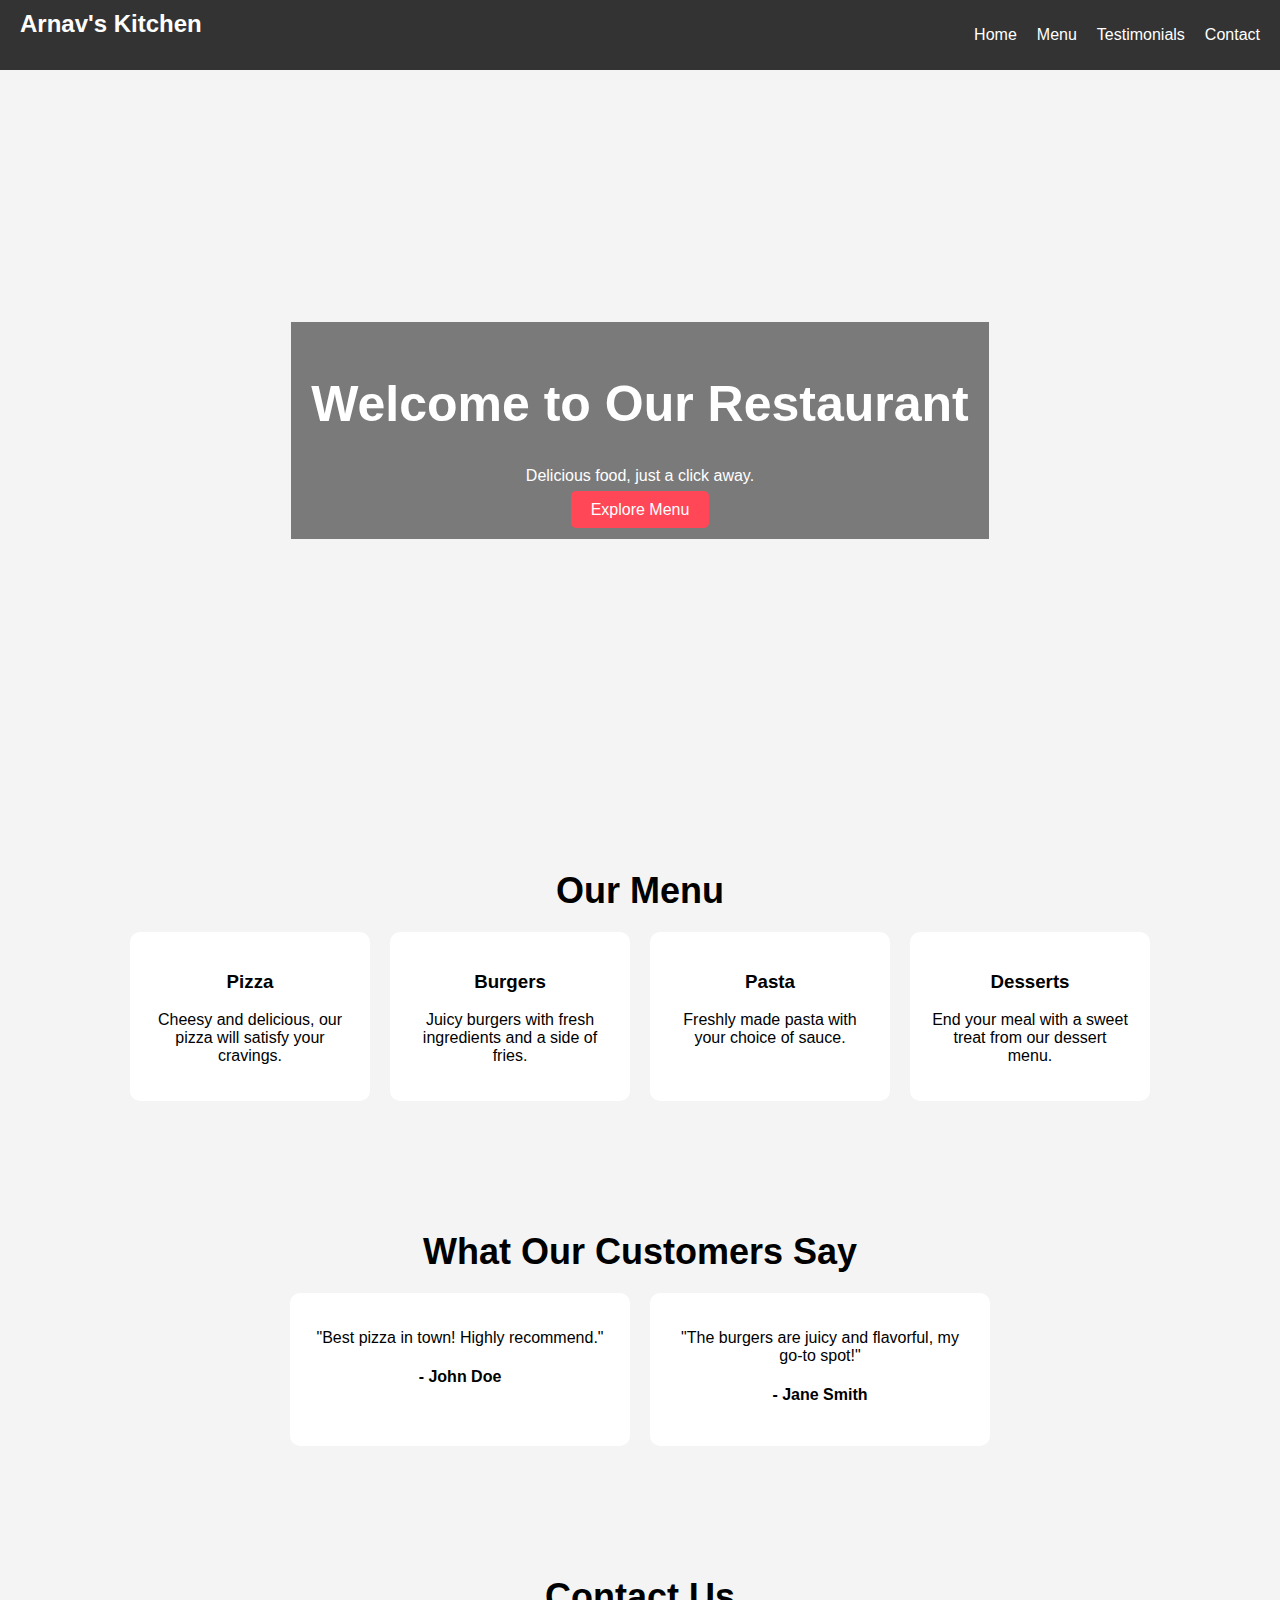
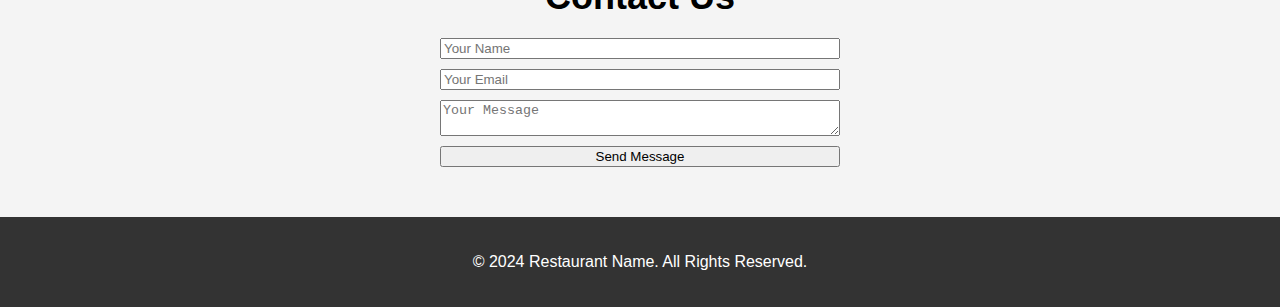
<file: Level1/Task1/index.html>
<!DOCTYPE html>
<html lang="en">
<head>
    <meta charset="UTF-8">
    <meta name="viewport" content="width=device-width, initial-scale=1.0">
    <title>Restaurant Landing Page</title>
    <!-- Link to CSS -->
    <link rel="stylesheet" href="css/styles.css">
    <!-- Link to JavaScript -->
    <script defer src="js/scripts.js"></script>
</head>
<body>

    <!-- Navbar -->
    <nav>
        <div class="logo">Arnav's Kitchen</div>
        <ul class="nav-links">
            <li><a href="#home">Home</a></li>
            <li><a href="#menu">Menu</a></li>
            <li><a href="#testimonials">Testimonials</a></li>
            <li><a href="#contact">Contact</a></li>
        </ul>
    </nav>

    <!-- Header Section -->
    <header id="home">
        <div class="header-content">
            <h1>Welcome to Our Restaurant</h1>
            <p>Delicious food, just a click away.</p>
            <a href="#menu" class="btn">Explore Menu</a>
        </div>
    </header>

    <!-- Menu Section -->
    <section id="menu" class="menu-section">
        <h2>Our Menu</h2>
        <div class="menu-items">
            <div class="menu-item">
                <h3>Pizza</h3>
                <p>Cheesy and delicious, our pizza will satisfy your cravings.</p>
            </div>
            <div class="menu-item">
                <h3>Burgers</h3>
                <p>Juicy burgers with fresh ingredients and a side of fries.</p>
            </div>
            <div class="menu-item">
                <h3>Pasta</h3>
                <p>Freshly made pasta with your choice of sauce.</p>
            </div>
            <div class="menu-item">
                <h3>Desserts</h3>
                <p>End your meal with a sweet treat from our dessert menu.</p>
            </div>
        </div>
    </section>

    <!-- Testimonials Section -->
    <section id="testimonials" class="testimonials-section">
        <h2>What Our Customers Say</h2>
        <div class="testimonials">
            <div class="testimonial">
                <p>"Best pizza in town! Highly recommend."</p>
                <h4>- John Doe</h4>
            </div>
            <div class="testimonial">
                <p>"The burgers are juicy and flavorful, my go-to spot!"</p>
                <h4>- Jane Smith</h4>
            </div>
        </div>
    </section>

    <!-- Contact Section -->
    <section id="contact" class="contact-section">
        <h2>Contact Us</h2>
        <form id="contact-form">
            <input type="text" name="name" placeholder="Your Name" required>
            <input type="email" name="email" placeholder="Your Email" required>
            <textarea name="message" placeholder="Your Message" required></textarea>
            <button type="submit">Send Message</button>
        </form>
    </section>

    <!-- Footer -->
    <footer>
        <p>&copy; 2024 Restaurant Name. All Rights Reserved.</p>
    </footer>

</body>
</html>
</file>
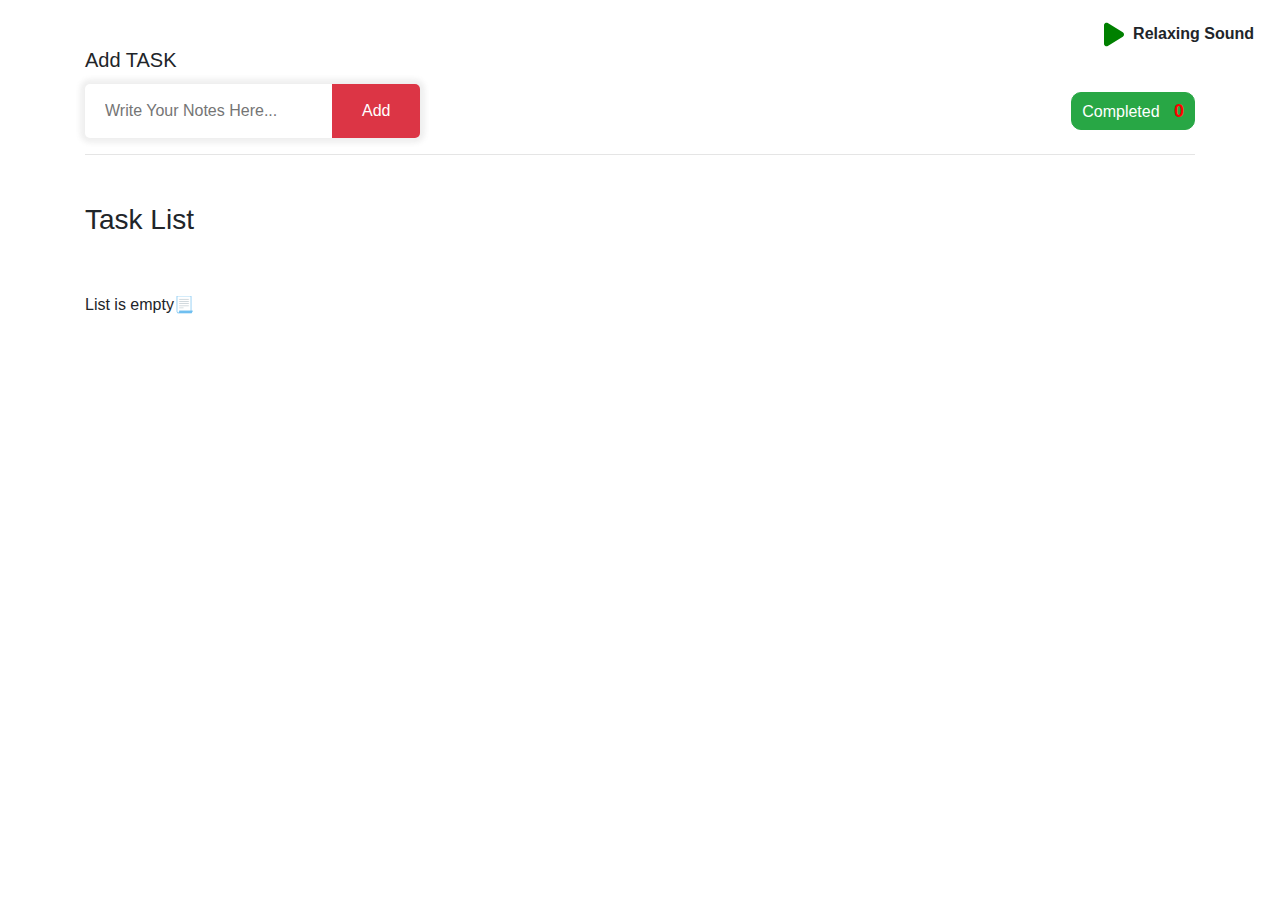
<file: Level2/task3/index.html>
<!DOCTYPE html>
<html lang="en">

<head>
    <meta charset="UTF-8">
    <meta http-equiv="X-UA-Compatible" content="IE=edge">
    <meta name="viewport" content="width=device-width, initial-scale=1.0">
    <title>To-Do WebApp - Task 3 - Arnav Angarkar </title>
    <link rel="stylesheet" href="https://maxcdn.bootstrapcdn.com/bootstrap/4.0.0/css/bootstrap.min.css"
        integrity="sha384-Gn5384xqQ1aoWXA+058RXPxPg6fy4IWvTNh0E263XmFcJlSAwiGgFAW/dAiS6JXm" crossorigin="anonymous">
    <link rel="stylesheet" href="https://cdnjs.cloudflare.com/ajax/libs/font-awesome/6.2.1/css/all.min.css"
        integrity="sha512-MV7K8+y+gLIBoVD59lQIYicR65iaqukzvf/nwasF0nqhPay5w/9lJmVM2hMDcnK1OnMGCdVK+iQrJ7lzPJQd1w=="
        crossorigin="anonymous" referrerpolicy="no-referrer" />
    <link rel="stylesheet" href="style.css">
</head>

<body>

    <div class="music">
        <p>
            <img id="playSound" class="playsound" src="./play-solid.svg" alt="">
            Relaxing Sound
        </p>
    </div>
    <div class="container py-5 mx-auto">
        <!-- Task input section began -->
        <div class="noteDiv">
            <h5 class="card-title">Add TASK</h5>
            <div>
                <div class="card-pd d-flex">
                    <input class="addNote" id="addNote" placeholder="Write Your Notes Here..."></input>
                    <button class="btn btn-danger" id="inputTask">Add</button>
                </div>
                <div>
                    <p class="completed btn" id="allCompletedTask">Completed <span id="completedNumber">0</span></p>
                </div>
            </div>
        </div>
        <hr>
        <div class="task-list">
            <h3 id="insertName">Task List</h3>
            <div class="row py-5 mx-auto d-flex" id="pushNote">

            </div>
        </div>
    </div>

    <section class="taskC hide">
        <img class="playsound close" src="./xmark-solid.svg" alt="">
        <h3 class="title">Completed Task</h3>
        <div class="taskComplete">
            <div class="row mx-2 py-5" id="pushComplete">
            </div>
        </div>
    </section>
    <audio id="sound"></audio>
    <audio id="relax"></audio>
    <script src="app.js"></script>
</body>

</html>
</file>
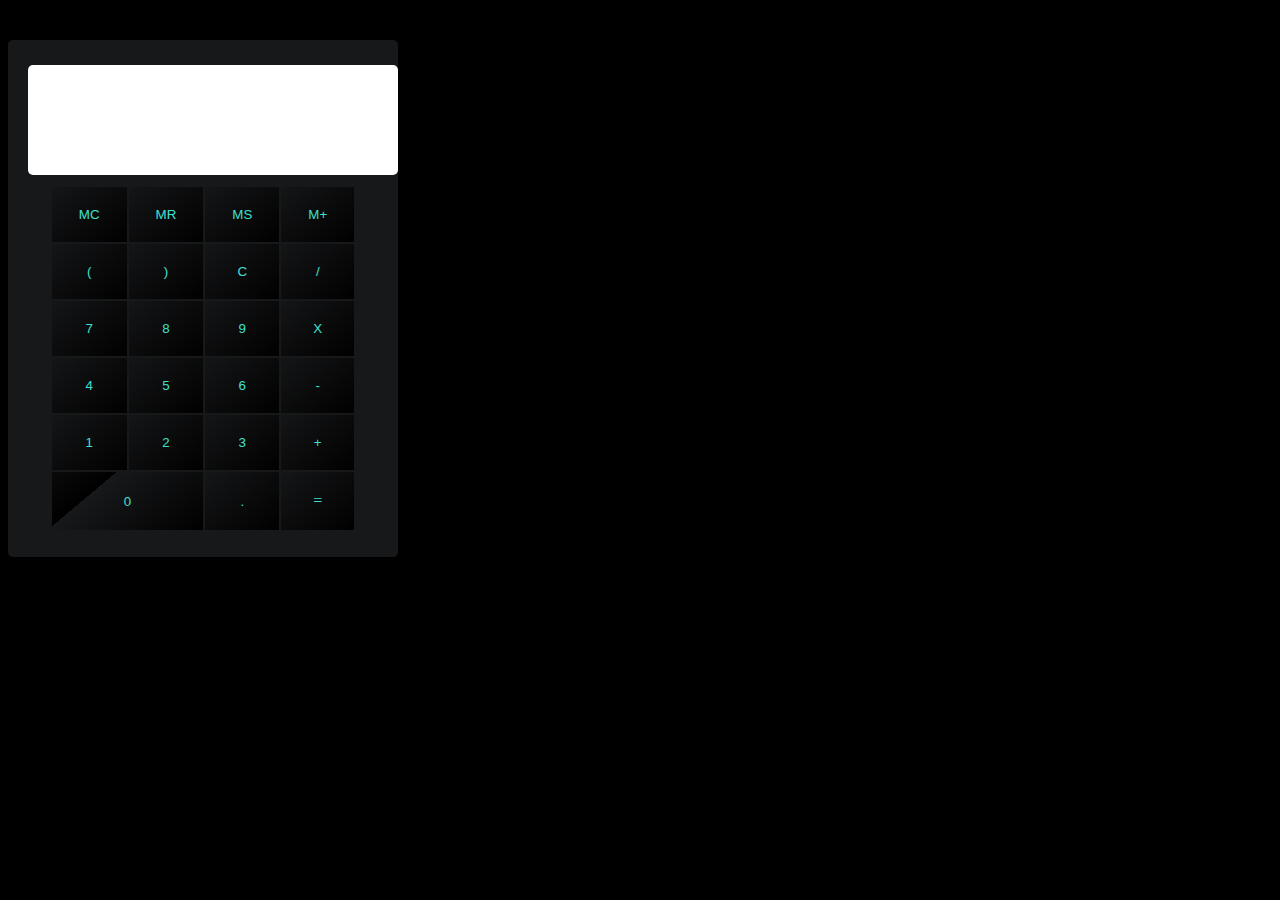
<file: Level2/task_1/index.html>
<!DOCTYPE html>
<html lang="en">
<head>
  <meta charset="UTF-8">
  <meta name="viewport" content="width=device-width, initial-scale=1.0">
  <title>Arnav's Calculator</title>
  <link rel="stylesheet" href="https://stackpath.bootstrapcdn.com/bootstrap/5.0.0-alpha1/css/bootstrap.min.css" integrity="sha384-r4NyP46KrjDleawBgD5tp8Y7UzmLA05oM1iAEQ17CSuDqnUK2+k9luXQOfXJCJ4I" crossorigin="anonymous">
  <script src="https://cdn.jsdelivr.net/npm/popper.js@1.16.0/dist/umd/popper.min.js" integrity="sha384-Q6E9RHvbIyZFJoft+2mJbHaEWldlvI9IOYy5n3zV9zzTtmI3UksdQRVvoxMfooAo" crossorigin="anonymous"></script>
  <script src="https://stackpath.bootstrapcdn.com/bootstrap/5.0.0-alpha1/js/bootstrap.min.js" integrity="sha384-oesi62hOLfzrys4LxRF63OJCXdXDipiYWBnvTl9Y9/TRlw5xlKIEHpNyvvDShgf/" crossorigin="anonymous"></script>
  <link rel="stylesheet" href="style.css">
</head>
<body>
<!-- Simple Calculator -->
    <div class="container pt-5">
        <div class="row ">
            <div class="col text-center">
                <div class="calculator">
                    <div class="outInArea">
                        <input type="text" name="inputOutput" id="input">
                    <table >
                        <tr cellspacing='50'>
                            <td><button id="sub">MC</button></td>
                            <td><button>MR</button></td>
                            <td><button>MS</button></td>
                            <td><button>M+</button></td>
                        </tr>
                        <tr>
                            <td><button>(</button></td>
                            <td><button>)</button></td>
                            <td><button id="clear">C</button></td>
                            <td><button>/</button></td>
                        </tr>
                        <tr>
                            <td><button>7</button></td>
                            <td><button>8</button></td>
                            <td><button>9</button></td>
                            <td><button>X</button></td>
                        </tr>
                        <tr>
                            <td><button>4</button></td>
                            <td><button>5</button></td>
                            <td><button>6</button></td>
                            <td><button>-</button></td>
                        </tr>
                        <tr>
                            <td><button>1</button></td>
                            <td><button>2</button></td>
                            <td><button>3</button></td>
                            <td><button>+</button></td>
                        </tr>
                        <tr>
                            <td colspan="2"><button>0</button></td>
                            <td><button>.</button></td>
                            <td><p id="equal">=</p></td>
                        </tr>
                    </table>
                </div>
            </div>
        </div>
    </div>


<script src="app.js"></script>
</body>
</html>
</file>
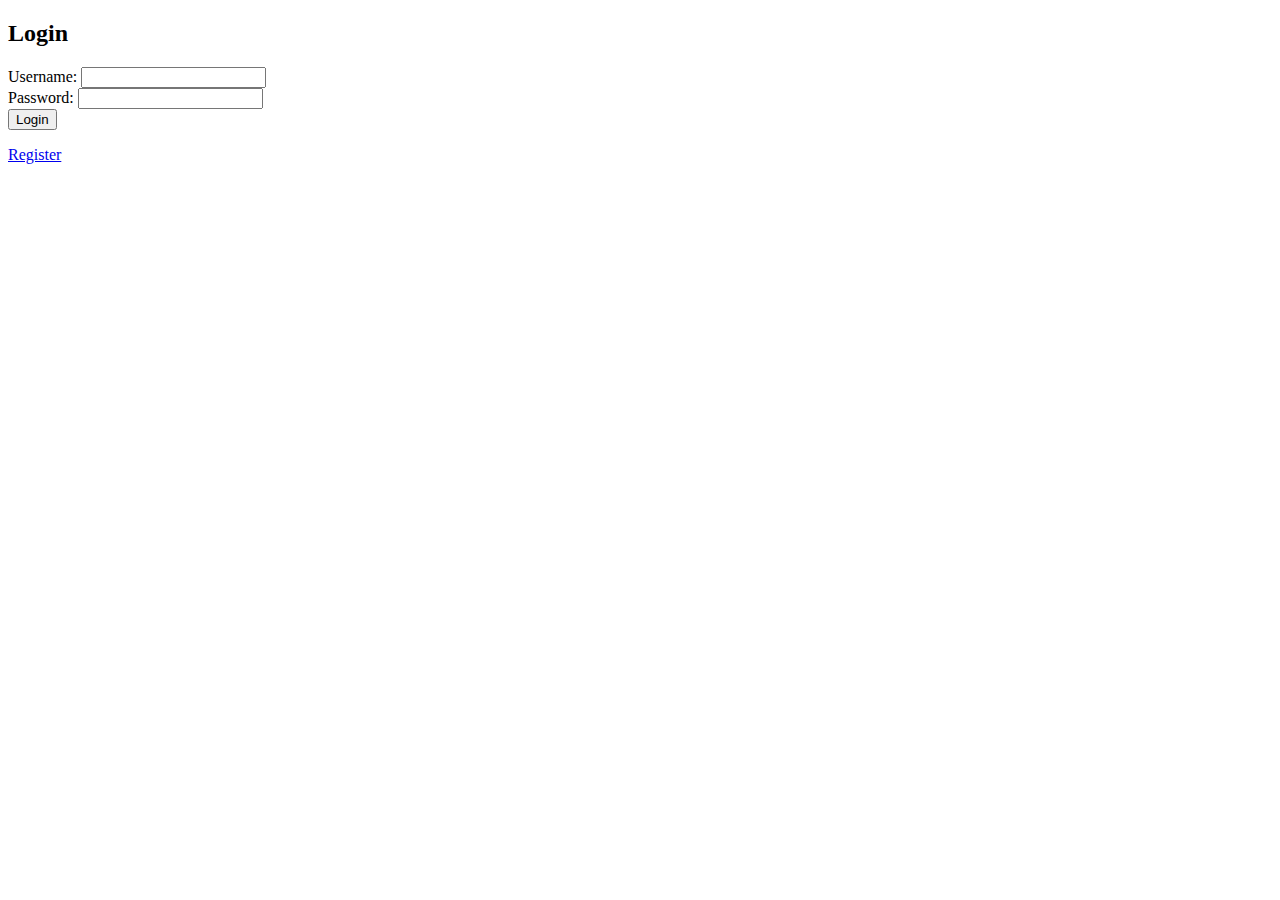
<file: Level2/task4/templates/login.html>
<!DOCTYPE html>
<html lang="en">
<head>
    <meta charset="UTF-8">
    <meta name="viewport" content="width=device-width, initial-scale=1.0">
    <title>Login</title>
</head>
<body>
    <h2>Login</h2>
    <form method="POST" action="/login">
        <label for="username">Username:</label>
        <input type="text" name="username" required>
        <br>
        <label for="password">Password:</label>
        <input type="password" name="password" required>
        <br>
        <button type="submit">Login</button>
    </form>
    <p><a href="/register">Register</a></p>
</body>
</html>
</file>
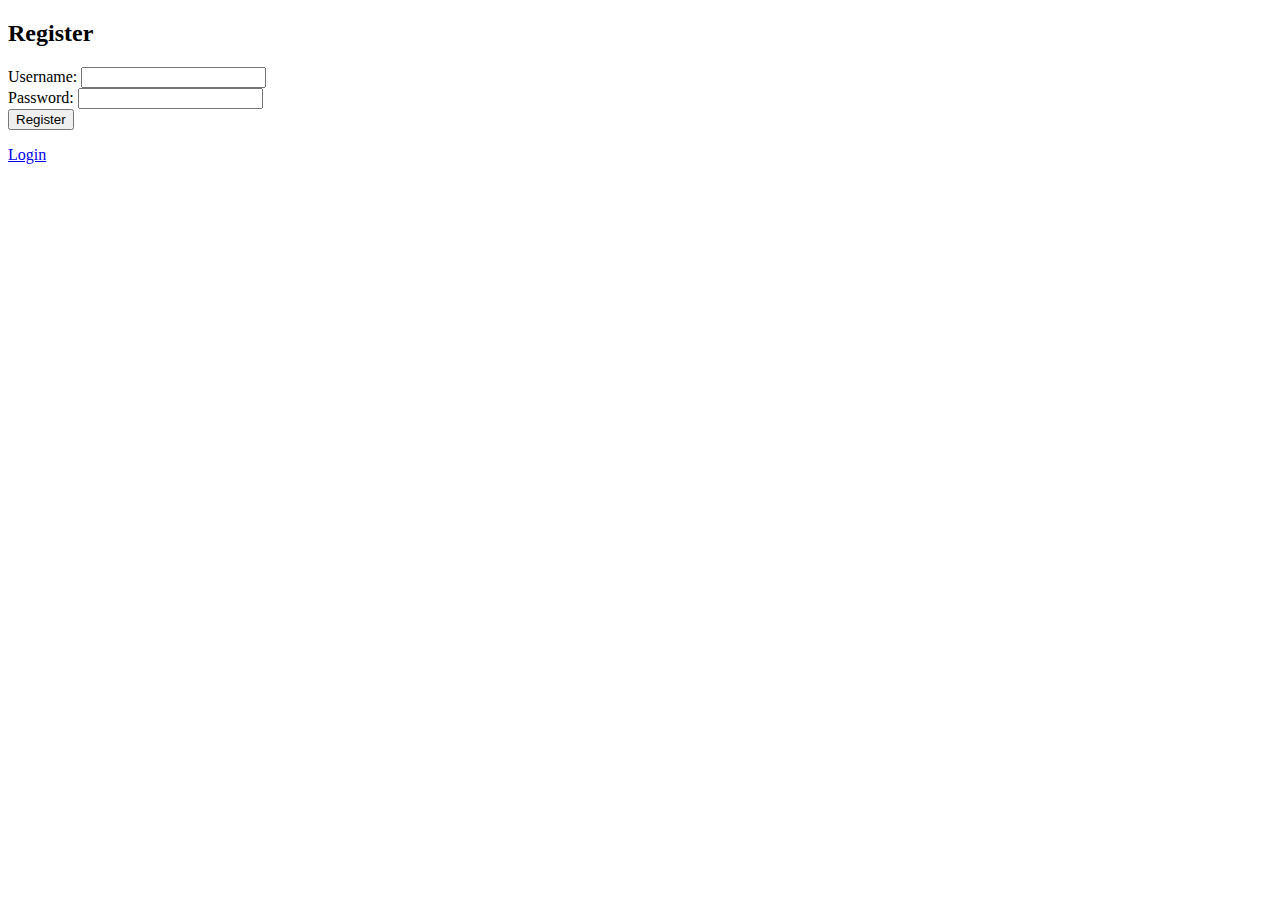
<file: Level2/task4/templates/register.html>
<!DOCTYPE html>
<html lang="en">
<head>
    <meta charset="UTF-8">
    <meta name="viewport" content="width=device-width, initial-scale=1.0">
    <title>Register</title>
</head>
<body>
    <h2>Register</h2>
    <form method="POST" action="/register">
        <label for="username">Username:</label>
        <input type="text" name="username" required>
        <br>
        <label for="password">Password:</label>
        <input type="password" name="password" required>
        <br>
        <button type="submit">Register</button>
    </form>
    <p><a href="/">Login</a></p>
</body>
</html>
</file>
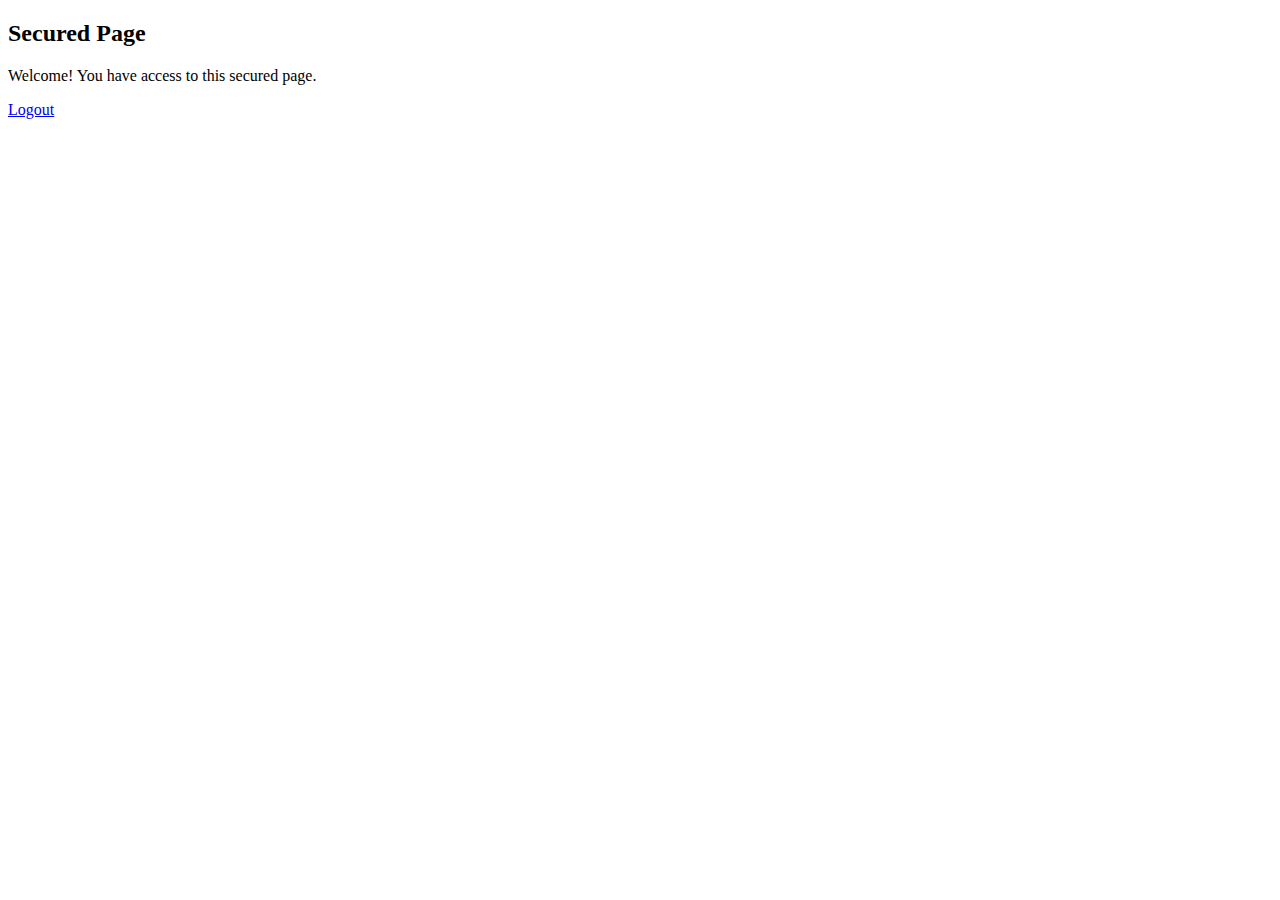
<file: Level2/task4/templates/secured.html>
<!DOCTYPE html>
<html lang="en">
<head>
    <meta charset="UTF-8">
    <meta name="viewport" content="width=device-width, initial-scale=1.0">
    <title>Secured Page</title>
</head>
<body>
    <h2>Secured Page</h2>
    <p>Welcome! You have access to this secured page.</p>
    <p><a href="/logout">Logout</a></p>
</body>
</html>
</file>
<file: Level1/Task1/css/styles.css>
/* Global Styles */
body {
    margin: 0;
    padding: 0; 
    font-family: Arial, sans-serif;
    background-color: #f4f4f4;
    background-image: url('file:///Users/arnavangarkar/Downloads/Pic_restautant.avif');
    background-size: cover;
    background-repeat: no-repeat;
    background-attachment: fixed;
}

nav {
    background-color: #333;
    color: #fff;
    display: flex;
    justify-content: space-between;
    padding: 10px 20px;
}

nav .logo {
    font-size: 24px;
    font-weight: bold;
}

nav ul {
    list-style: none;
    display: flex;
    gap: 20px;
}

nav ul li {
    display: inline;
}

nav ul li a {
    color: #fff;
    text-decoration: none;
}

header {
    height: 80vh;
    background: url('file:///Users/arnavangarkar/Downloads/Pic_restautant.avif') no-repeat center center/cover;
    color: white;
    text-align: center;
    display: flex;
    justify-content: center;
    align-items: center;
}

header h1 {
    font-size: 50px;
}

.header-content {
    background-color: rgba(0, 0, 0, 0.5);
    padding: 20px;
}

.btn {
    background-color: #ff4757;
    padding: 10px 20px;
    color: white;
    text-decoration: none;
    border-radius: 5px;
}

section {
    padding: 50px 20px;
    text-align: center;
}

.menu-section h2, .testimonials-section h2, .contact-section h2 {
    font-size: 36px;
    margin-bottom: 20px;
}

.menu-items {
    display: flex;
    gap: 20px;
    justify-content: center;
}

.menu-item {
    background-color: #fff;
    padding: 20px;
    width: 200px;
    border-radius: 10px;
}

.testimonials {
    display: flex;
    gap: 20px;
    justify-content: center;
}

.testimonial {
    background-color: #fff;
    padding: 20px;
    width: 300px;
    border-radius: 10px;
}

.contact-section form {
    display: flex;
    flex-direction: column;
    gap: 10px;
    max-width: 400px;
    margin: 0 auto;
}

footer {
    background-color: #333;
    color: #fff;
    text-align: center;
    padding: 20px 0;
}
</file>
<file: Level2/task3/style.css>
p{
    margin-bottom: 0 !important;
}

.card-pd {
    padding: 0;
    background-color: white;
    max-width: 400px;
    border-radius: 5px;
    box-shadow: 0 0 5px 5px rgba(100, 100, 100, 0.1);
}

#pushNote {
    justify-content: center;
    gap: 10px;
}

.card-pd input {
    border: none;
    border-radius: 0 !important;
    padding: 10px;
    width: 100%;
    outline: none;
    padding: 15px 20px !important;
    background: transparent;
}

.card-pd button {
    color: #fff;
    border: none;
    padding: 15px 30px;
    border-radius: 0 5px 5px 0;
}

.task-list {
    margin-top: 3rem;
}

.card-pd input {
    background: transparent;
}

.navbar-nav {
    width: 100%;
    display: flex;
    justify-content: space-between;
}

.completed {
    margin: 0;
}

.completed {
    color: #fff;
    border-radius: 10px;
    padding: 5px 10px;
    background-color: #28a745;
    border-color: #28a745;
}

.completed span {
    font-weight: bold;
    margin-left: 10px;
    font-size: 1.12rem;
}

.todoCard {
    position: relative;
    background-color: white;
    border-radius: 6px;
    color: #000 !important;
    box-shadow: 0 0 5px 0 rgba(40, 6, 190, 0.5);
    color: #fff;
    border: none;
}

.res-form {
    visibility: hidden;
}


.music {
    position: absolute;
    top: 1rem;
    right: 1rem;
    padding: 5px 10px;
    border-radius: 10px;

}

.playsound {
    width: 20px;
    cursor: pointer;
    margin-right: 5px;
}
.noteDiv > div{
    display: flex;
    justify-content: space-between;
    align-items: center;
}

.close {
    margin: 30px;
    z-index: 9999999;
    cursor: pointer;
}

.music p {
    font-weight: 600;
    margin-bottom: 0 !important;
}

.taskC {
    z-index: 111;
    background-color: rgba(0, 0, 0, 0.1);
    width: 100vw;
    height: 100vh;
    top: 0;
    left: 0;
    right: 0;
    position: absolute;
    backdrop-filter: blur(5px);
}

.taskComplete {
    max-width: 800px;
    height: 500px;
    margin: auto;
    overflow-y: scroll;
    overflow-x: hidden;
}
#pushComplete{
    flex-direction: column;
}
#tskbox{
    width: 90%;
    margin: auto;
}
.hide {
    display: none;
}

.open {
    display: block;
}

.title {
    margin-top: 4rem;
    font-family: 'Gill Sans', 'Gill Sans MT', Calibri, 'Trebuchet MS', sans-serif;
    text-transform: uppercase;
    font-weight: 600;
    text-align: center;
    background: linear-gradient(180deg, rgb(234, 0, 255), rgb(82, 4, 228));
    background-clip: text;
    -webkit-background-clip: text;
    -webkit-text-fill-color: transparent;
}

#pushNote {
    display: flex;
    justify-content: flex-start !important;
}

.card-text {
    font-size: 1.5rem;
    font-weight: 600;
    text-transform: capitalize;
    margin-bottom: 1rem;
}

@media (max-width: 991px) {
    .res-form {
        visibility: visible;
    }

    .completed {
        margin-top: 20px;
    }

    #pushNote {
        gap: 10px;
        flex-direction: column !important;
        justify-content: center;
    }
    .noteDiv > div{
        flex-direction: column;
    }
    #tskbox{
        margin-left: 0;
    }
}
i{
    height: 30px;
}

.card-number{
    position: absolute;
    top: 0;
    left: 10px;    
    font-size: 2rem;
    opacity: 0.3;
    font-weight: 700;
}
.ncTask{
    padding-left: 2rem;
}
.gap{
    gap: 10px;
}
</file>
<file: Level2/task_1/style.css>
body{
    background: #000;
}
button:focus{
    outline: none;
}
button{
    border: none;
    background-color: transparent
}
.calculator{
    display: inline-block;
    background: #17181a;
    padding: 25px 20px;
    margin-top: 2rem;
    color: #fff;
    width: 350px;
    text-align: center;
    border-radius: 5px;
}
input {
    width: 100%;
    outline: none;
    border: none;
    padding: 10px 10px;
}
#input {
    border-radius: 5px;
    height: 90px;
    font-size: 25px;
    color: #3bae3f;
}
#output{
    font-size: 22px;
    border-radius: 0 0 5px 5px;
}
.calculator table{
    margin: auto;
}

table{
    margin-top: 10px !important;

}
table tr td {
    padding: 10px 12px;
    background: repeating-linear-gradient(320deg, black, transparent 100px);
}
table tr td button{
    padding: 10px 15px;
    color: turquoise;
}
table tr td p{
    padding: 10px 15px;
    color: turquoise;
    margin: 0;
    cursor: pointer;
}
</file>
